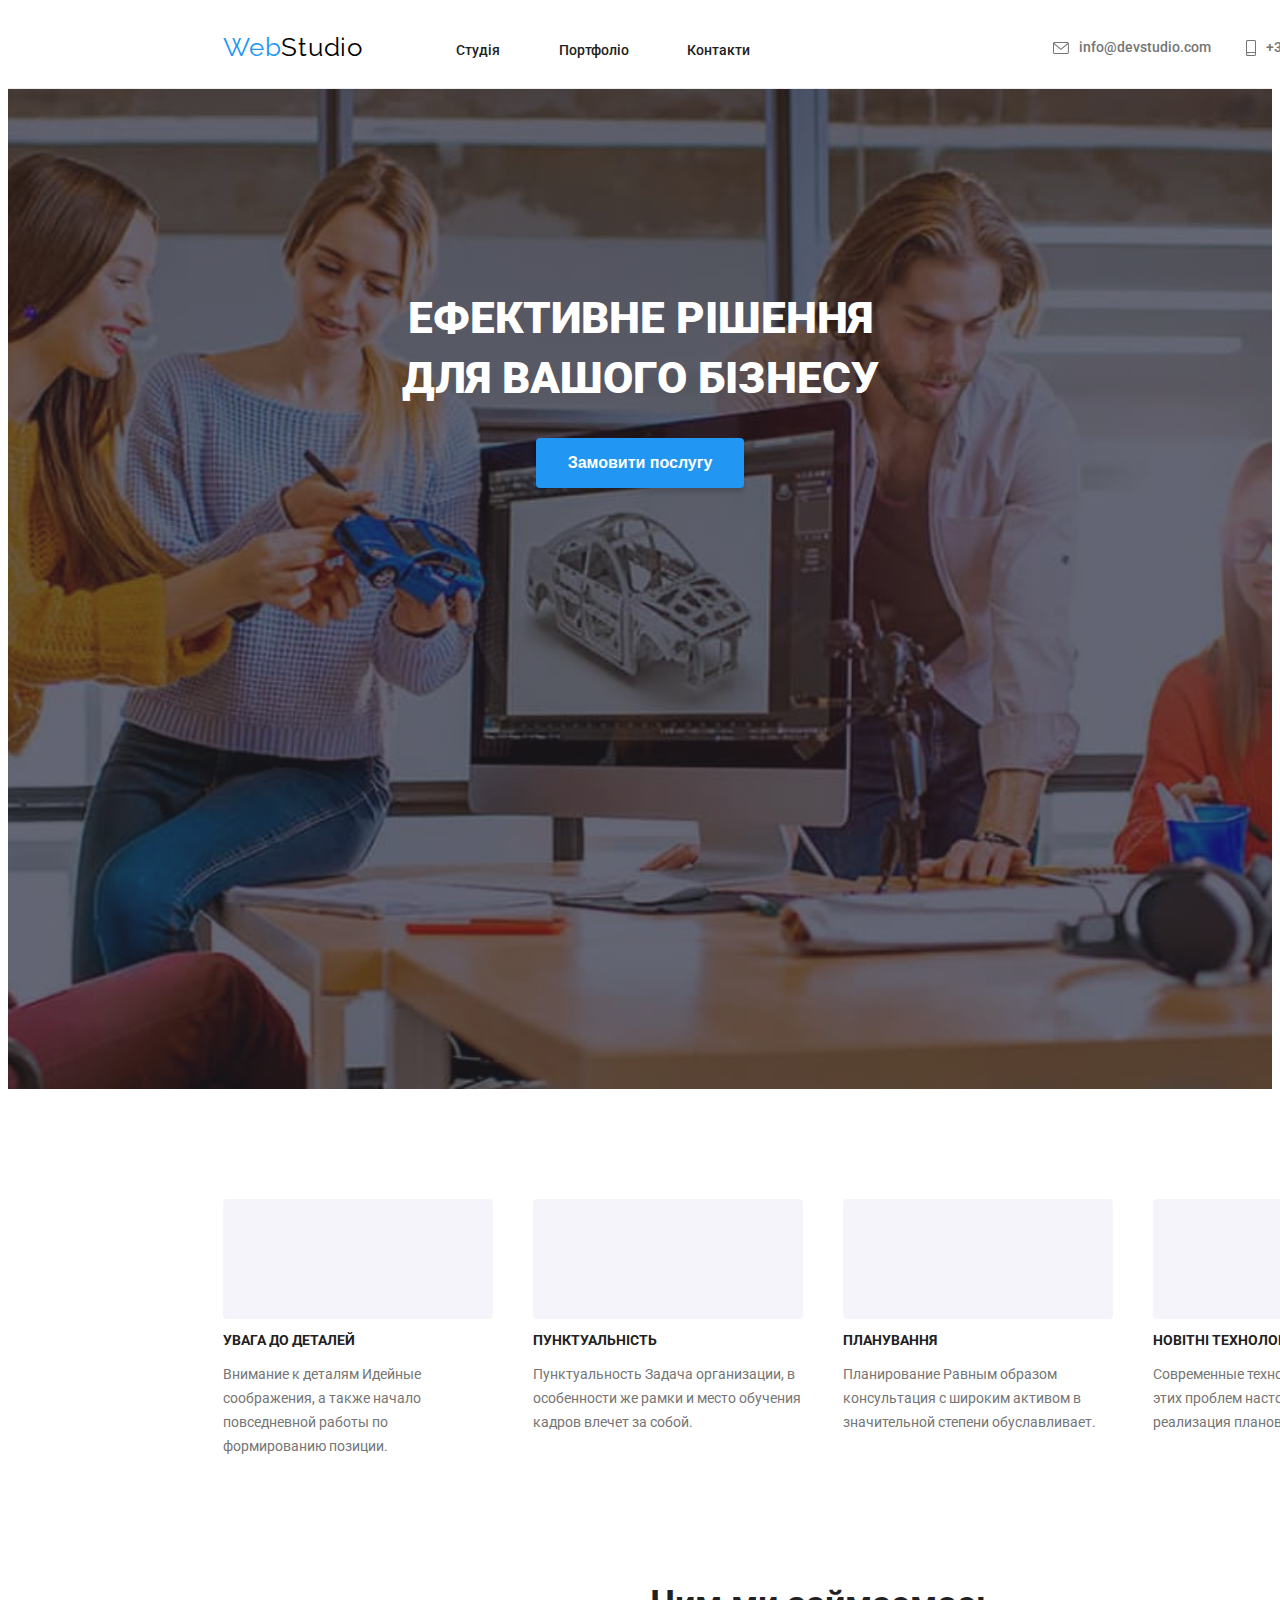
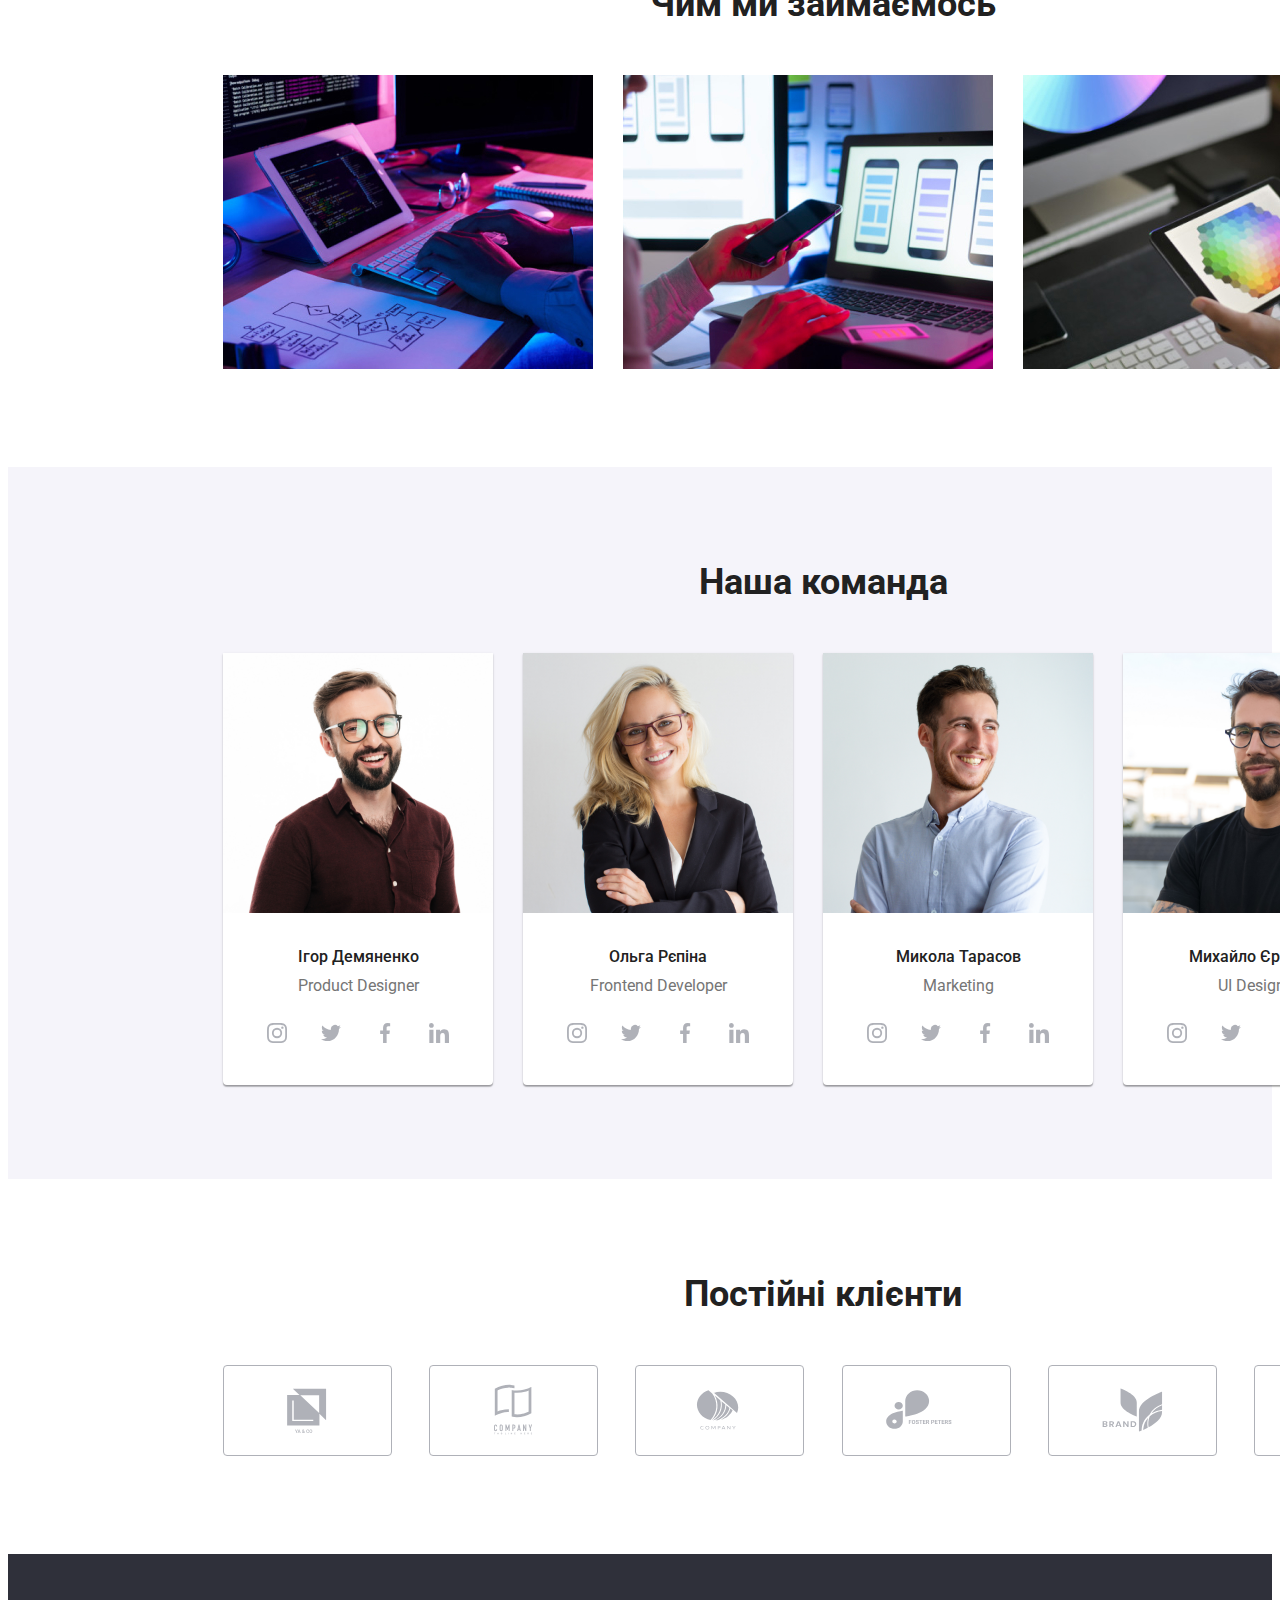
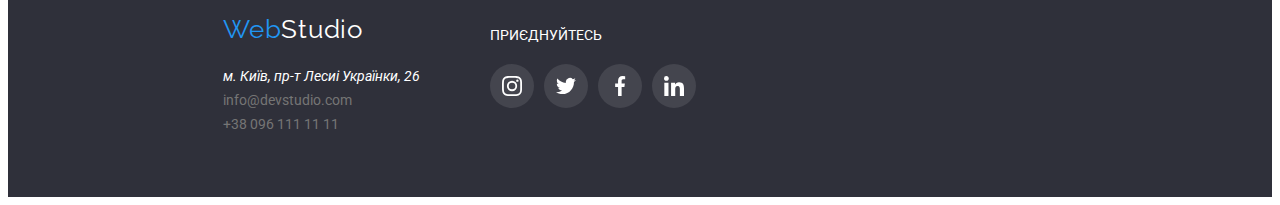
<file: index.html>
<!DOCTYPE html>
<html lang="ru">
  <head>
    <meta charset="UTF-8" />
    <meta http-equiv="X-UA-Compatible" content="IE=edge" />
    <meta name="viewport" content="width=device-width, initial-scale=1.0" />
    <title>WebStudio</title>
    <!-- шрифт -->
    <link
      href="https://fonts.googleapis.com/css2?family=Raleway:wght@700&family=Roboto:ital,wght@0,500;0,700;0,900;1,400&display=swap"
      rel="stylesheet">
      <!-- нормалізатор -->
      <link rel="stylesheet" href="https://cdnjs.cloudflare.com/ajax/libs/modern-normalize/1.1.0/modern-normalize.min.css"
        integrity="sha512-wpPYUAdjBVSE4KJnH1VR1HeZfpl1ub8YT/NKx4PuQ5NmX2tKuGu6U/JRp5y+Y8XG2tV+wKQpNHVUX03MfMFn9Q=="
        crossorigin="anonymous" referrerpolicy="no-referrer" />
        <!-- стиль -->
    <link rel="stylesheet" href="./css/styles.css" />
  
  </head>
  <body>
    <!-- Хедер -->
    <header class="header-style">
      <!-- <div class="container"> -->
        <section class="head">
          <div class="container">
            <div class="heder-navi">
              <div class="logo-general">
            <a class="logo" href="./index.html">Web<samp class="logo-second">Studio</samp>
            </a>
            </div>
            <div class="navi-general">
      <nav class="nav">
        <ul class="site-nav list">
          <li><a href="./index.html" class="link">Студія</a></li>
          <li><a href="./portfolio.html" class="link">Портфоліо</a></li>
          <li><a href="" class="link">Контакти</a></li>
        </ul>
      </nav>
      </div>
      <div class="aut-navi-general">
      <ul class="aut-nav list">
        <li class="envelope">
          <a href="mailto:info@devstudio.com" class="a-link"
            > <svg class="envelope-svg">
              <use href="./images/sprit1.svg#icon-envelope"></use>
            </svg>info@devstudio.com</a
          >
        </li>
        <li class="phone">
          <a href="tel:+380961111111" class="a-link"> <svg class="phone-svg">
            <use href="./images/sprit1.svg#icon-smartphone"></use>
          </svg>+38 096 111 11 11</a>
        </li>
      </ul>
      </div>
      </div>
      </div>
      </section>
    </header>
    <!-- Герой -->
    <section class="heroe">
      <h1 class="heroe-main">Ефективне рішення <br> для Вашого бізнесу</h1>
      <div class="button-hero">
      <button type="button" class="button-styles">Замовити послугу</button>
      </div>
    </section>

    <!-- Майн -->
    <main>
      <!-- скритий текст -->
    <h2 class="visually-hidden">скритий текст</h2>

      <!-- Переваги -->
      <!-- <section class="we"> -->
        <section class="section section-mod">
        <div class="container">
          <div class="we-general">
        <ul class="site-we list">
          
          <li class="we-item icon-antenna">
           
              <div class="we-item-icon">
                <svg class="we-icon" width="70" height="70">
                  <use href="./images/sprit1.svg#icon-antenna"></use>
                </svg>
              </div>
            <h3 class="we-title">Увага до деталей</h3>
            <p class="we-text">
              Внимание к деталям Идейные соображения, а также начало
              повседневной работы по формированию позиции.
            </p>
          </li>
          <li class="we-item icon-clock">
            <div class="we-item-icon">
              <svg class="we-icon" width="70" height="70">
                <use href="./images/sprit1.svg#icon-clock"></use>
              </svg>
            </div>
            <h3 class="we-title">Пунктуальність</h3>
            <p class="we-text">
              Пунктуальность Задача организации, в особенности же рамки и место
              обучения кадров влечет за собой.
            </p>
          </li>
          <li class="we-item icon-diagram">
         
              <div class="we-item-icon">
                <svg class="we-icon" width="70" height="70">
                  <use href="./images/sprit1.svg#icon-diagram"></use>
                </svg>
              </div>
            
            <h3 class="we-title">Планування</h3>
            <p class="we-text">
              Планирование Равным образом консультация с широким активом в
              значительной степени обуславливает.
            </p>
          </li>
          <li class="we-item icon-astronaut">
        
              <div class="we-item-icon">
                <svg class="we-icon" width="70" height="70">
                  <use href="./images/sprit1.svg#icon-astronaut"></use>
                </svg>
              </div>
            
            <h3 class="we-title">Новітні технології</h3>
            <p class="we-text">
              Современные технологии Значимость этих проблем настолько очевидна,
              что реализация плановых заданий.
            </p>
          </li>
        </ul>
        </div>
        </div>
      </section>

      <!-- Чим замаємся -->
      <section class="section">
        <div class="container">
          <div class="work-general">
        <h2 class="our-work">Чим ми займаємось</h2>
        <ul class="foto-work list">
          <li class="item">
            <img src="./images/box1.jpg" alt="Копютер" width="370" />
          </li>
          <li class="item">
            <img src="./images/box2.jpg" alt="Ноутбук" width="370" />
          </li>
          <li class="item">
            <img src="./images/box3.jpg" alt="Планшет" width="370" />
          </li>
        </ul>
        </div>
        </div>
      </section>
      <!-- Про команду -->
      <section class="section comand">
        <div class="container">
        <h2 class="our-comand">Наша команда</h2>
        <ul class="about-we list">
          <li class="item">
            <div class="item-general">
            <img src="./images/img1.jpg" alt="Ігор Демяненко" width="270" />
            <div class="person-item">
            <h3 class="name">Ігор Демяненко</h3>
            <p class="position">Product Designer</p>
            <div class="sotial-general">
              <ul class="sotial-lincs list">
                <li>
                  <a href="" class="sotial-icon">
                    <svg class="icon-name">
                      <use href="./images/sprit.svg#icon-instagram"></use>
                    </svg>
                  </a>
                </li>
                <li>
                  <a href="" class="sotial-icon">
                    <svg class="icon-name">
                      <use href="./images/sprit.svg#icon-twitter"></use>
                    </svg>
                  </a>
                </li>
                <li>
                  <a href="" class="sotial-icon">
                    <svg class="icon-name">
                      <use href="./images/sprit.svg#icon-facebook"></use>
                    </svg>
                  </a>
                </li>
                <li>
                  <a href="" class="sotial-icon">
                    <svg class="icon-name">
                      <use href="./images/sprit.svg#icon-linkedin"></use>
                    </svg>
                  </a>
                </li>
              </ul>
            </div>
            </div>
            </div>
          </li>
          <li class="item">
            <div class="item-general">
            <img src="./images/img2.jpg" alt="Ольга Рєпіна" width="270" />
            <div class="person-item">
            <h3 class="name">Ольга Рєпіна</h3>
            <p class="position">Frontend Developer</p>
            <div class="sotial-general">
              <ul class="sotial-lincs list">
                <li>
                  <a href="" class="sotial-icon">
                    <svg class="icon-name">
                      <use href="./images/sprit.svg#icon-instagram"></use>
                    </svg>
                  </a>
                </li>
                <li>
                  <a href="" class="sotial-icon">
                    <svg class="icon-name">
                      <use href="./images/sprit.svg#icon-twitter"></use>
                    </svg>
                  </a>
                </li>
                <li>
                  <a href="" class="sotial-icon">
                    <svg class="icon-name">
                      <use href="./images/sprit.svg#icon-facebook"></use>
                    </svg>
                  </a>
                </li>
                <li>
                  <a href="" class="sotial-icon">
                    <svg class="icon-name">
                      <use href="./images/sprit.svg#icon-linkedin"></use>
                    </svg>
                  </a>
                </li>
              </ul>
            </div>
            </div>
            </div>
          </li>
          <li class="item">
            <div class="item-general">
            <img src="./images/img3.jpg" alt="Микола Тарасов" width="270" />
            <div class="person-item">
            <h3 class="name">Микола Тарасов</h3>
            <p class="position">Marketing</p>
            <div class="sotial-general">
              <ul class="sotial-lincs list">
                <li>
                  <a href="" class="sotial-icon">
                    <svg class="icon-name">
                      <use href="./images/sprit.svg#icon-instagram"></use>
                    </svg>
                  </a>
                </li>
                <li>
                  <a href="" class="sotial-icon">
                    <svg class="icon-name">
                      <use href="./images/sprit.svg#icon-twitter"></use>
                    </svg>
                  </a>
                </li>
                <li>
                  <a href="" class="sotial-icon">
                    <svg class="icon-name">
                      <use href="./images/sprit.svg#icon-facebook"></use>
                    </svg>
                  </a>
                </li>
                <li>
                  <a href="" class="sotial-icon">
                    <svg class="icon-name">
                      <use href="./images/sprit.svg#icon-linkedin"></use>
                    </svg>
                  </a>
                </li>
              </ul>
            </div>
            </div>
            </div>
          </li>
          <li class="item">
            <div class="item-general">
            <img src="./images/img4..jpg" alt="Михайло Єрмаков" width="270" />
            <div class="person-item">
            <h3 class="name">Михайло Єрмаков</h3>
            <p class="position">UI Designer</p>
            <div class="sotial-general">
              <ul class="sotial-lincs list">
                <li>
                  <a href="" class="sotial-icon">
                    <svg class="icon-name">
                      <use href="./images/sprit.svg#icon-instagram"></use>
                    </svg>
                  </a>
                </li>
                <li>
                  <a href="" class="sotial-icon">
                    <svg class="icon-name">
                      <use href="./images/sprit.svg#icon-twitter"></use>
                    </svg>
                  </a>
                </li>
                <li>
                  <a href="" class="sotial-icon">
                    <svg class="icon-name">
                      <use href="./images/sprit.svg#icon-facebook"></use>
                    </svg>
                  </a>
                </li>
                <li>
                  <a href="" class="sotial-icon">
                    <svg class="icon-name">
                      <use href="./images/sprit.svg#icon-linkedin"></use>
                    </svg>
                  </a>
                </li>
              </ul>
            </div>
            </div>
            </div>
          </li>
        </ul>
        </div>
      </section>
      <!-- Наші клієнти -->
      <section class="client">
        <div class="container">
          <h2 class="our-clients">Постійні клієнти</h2>
          <div class="cliet-general">
          <ul class="clients list">
            <li class="icons-general">
              <a href="">
                <svg class="icons">
                  <use href="./images/sprit.svg#icon-Logo1"></use>
                </svg>
              </a>
            </li>
            <li class="icons-general">
              <a href="">
                <svg class="icons">
                  <use href="./images/sprit.svg#icon-Logo2"></use>
                </svg>
              </a>
            </li>
            <li class="icons-general">
              <a href="">
                <svg class="icons">
                  <use href="./images/sprit.svg#icon-Logo3"></use>
                </svg>
              </a>
            </li>
            <li class="icons-general">
              <a href="">
                <svg class="icons">
                  <use href="./images/sprit.svg#icon-Logo4"></use>
                </svg>
              </a>
            </li>
            <li class="icons-general">
              <a href="">
                <svg class="icons">
                  <use href="./images/sprit.svg#icon-Logo5"></use>
                </svg>
              </a>
            </li>
            <li class="icons-general">
              <a href="">
                <svg class="icons">
                  <use href="./images/sprit.svg#icon-Logo6"></use>
                </svg>
              </a>
            </li>
          </ul>
          </div>
        </div>
      </section>
    </main>
    <!-- Футер -->
    <footer class="fotter-styles">
      <div class="container">
        <div class="futter">
        <div class="futter-contact">
      <a class="logo" href="./index.html"
        >Web<samp class="logo-three">Studio</samp>
      </a>
      <div class="fotter-adress">
      <address class="adsress-styles">м. Київ, пр-т Лесиі Українки, 26</address>
      <ul class="contact list">
        <li>
          <a href="mailto:info@devstudio.com" class="cont-list"
            >info@devstudio.com</a>
        </li>
        <li>
          <a href="tel:+380961111111" class="cont-list">+38 096 111 11 11</a>
        </li>
      </ul>
      </div>
      </div>
      <div class="futter-sotial">
        <p class="to-us">ПРИЄДНУЙТЕСЬ</p>
        <ul class="futter-sotial-item list">
          <li>
            <a href="" class="sotial-icon">
              <svg class="icon-name">
                <use href="./images/sprit.svg#icon-instagram"></use>
              </svg>
            </a>
          </li>
          <li>
            <a href="" class="sotial-icon">
              <svg class="icon-name">
                <use href="./images/sprit.svg#icon-twitter"></use>
              </svg>
            </a>
          </li>
          <li>
            <a href="" class="sotial-icon">
              <svg class="icon-name">
                <use href="./images/sprit.svg#icon-facebook"></use>
              </svg>
            </a>
          </li>
          <li>
            <a href="" class="sotial-icon">
              <svg class="icon-name">
                <use href="./images/sprit.svg#icon-linkedin"></use>
              </svg>
            </a>
          </li>
        </ul>
      </div>
      </div>
      </div>
    </footer>
  </body>
</html>
</file>
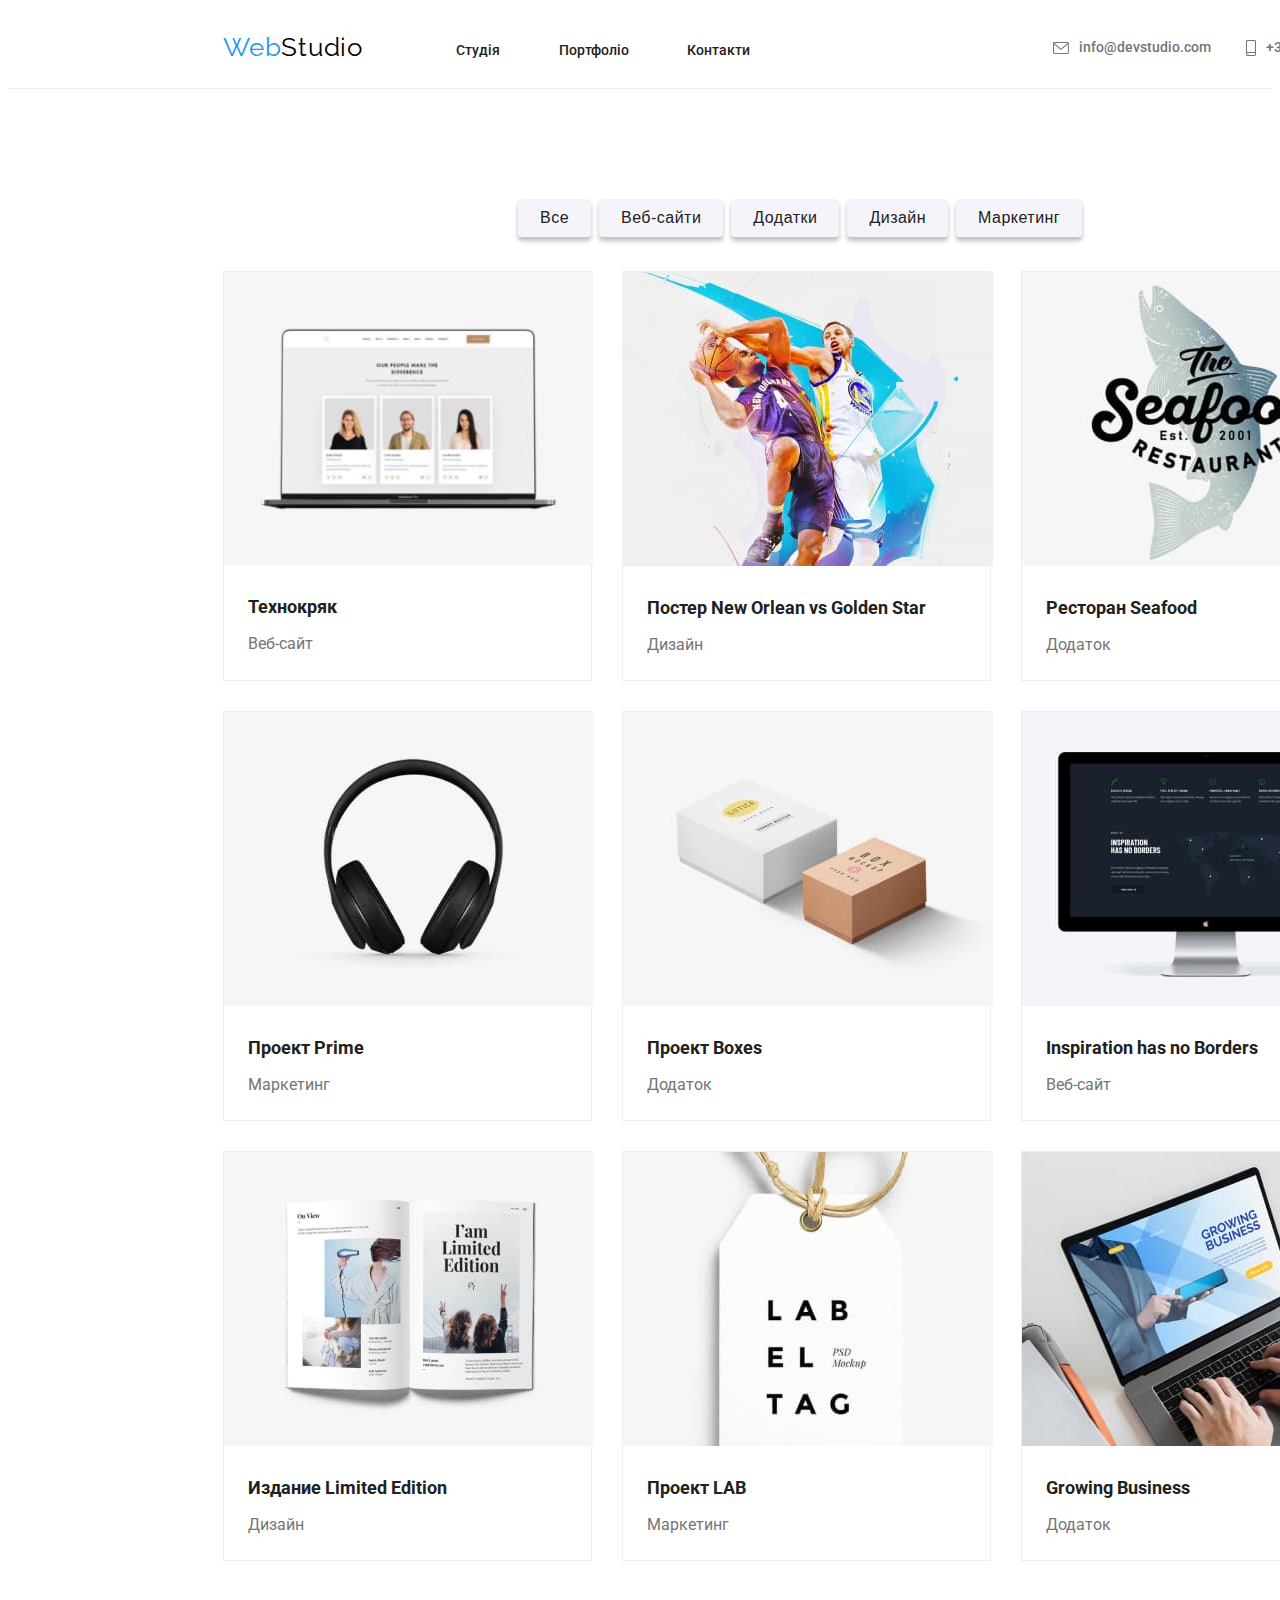
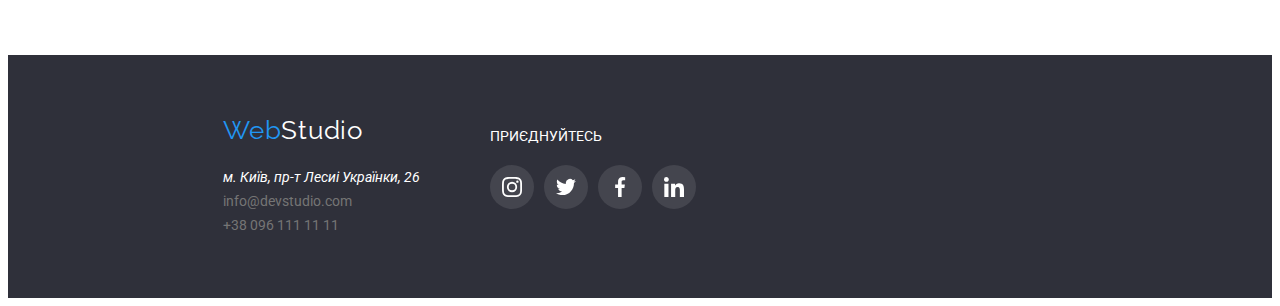
<file: portfolio.html>
<!DOCTYPE html>
<html lang="ru">
  <head>
    <meta charset="UTF-8" />
    <meta http-equiv="X-UA-Compatible" content="IE=edge" />
    <meta name="viewport" content="width=device-width, initial-scale=1.0" />
    <title>WebStudio-portfolio</title>
    <link href="https://fonts.googleapis.com/css2?family=Raleway:wght@700&family=Roboto:ital,wght@0,500;0,700;0,900;1,400&display=swap" rel="stylesheet">
    <!-- нормалізатор -->
    <link rel="stylesheet" href="https://cdnjs.cloudflare.com/ajax/libs/modern-normalize/1.1.0/modern-normalize.min.css"
      integrity="sha512-wpPYUAdjBVSE4KJnH1VR1HeZfpl1ub8YT/NKx4PuQ5NmX2tKuGu6U/JRp5y+Y8XG2tV+wKQpNHVUX03MfMFn9Q=="
      crossorigin="anonymous" referrerpolicy="no-referrer" />

    <link rel="stylesheet" href="./css/styles.css" />
    
  </head>
  <body>
  <!-- Хедер -->
<header class="header-style">
  <!-- <div class="container"> -->
  <section class="head">
    <div class="container">
      <div class="heder-navi">
        <div class="logo-general">
          <a class="logo" href="./index.html">Web<samp class="logo-second">Studio</samp>
          </a>
        </div>
        <div class="navi-general">
          <nav class="nav">
            <ul class="site-nav list">
              <li><a href="./index.html" class="link">Студія</a></li>
              <li><a href="./portfolio.html" class="link">Портфоліо</a></li>
              <li><a href="" class="link">Контакти</a></li>
            </ul>
          </nav>
        </div>
        <div class="aut-navi-general">
          <ul class="aut-nav list">
            <li class="envelope">
              <a href="mailto:info@devstudio.com" class="a-link"> 
                <svg class="envelope-svg">
                  <use href="./images/sprit1.svg#icon-envelope"></use>
                </svg>info@devstudio.com</a>
            </li>
            <li class="phone">
              <a href="tel:+380961111111" class="a-link"> <svg class="phone-svg">
                  <use href="./images/sprit1.svg#icon-smartphone"></use>
                </svg>+38 096 111 11 11</a>
            </li>
          </ul>
        </div>
      </div>
    </div>
  </section>
</header>

    <!-- скритий h1 -->
    <h1 class="visually-hidden">скритий текст</h1>

    <!-- Mein -->
    <main>
      <!-- Продук -->
      <section class="portf-main">
        <div class="container">
        <!-- Фільтер -->
        <div class="button-general">
          <ul class="portf-button list">
            <li class="button-item"><button type="button" class="button-list">Все</button></li>
            <li class="button-item"><button type="button" class="button-list">Веб-сайти</button></li>
            <li class="button-item"><button type="button" class="button-list">Додатки</button></li>
            <li class="button-item"><button type="button" class="button-list">Дизайн</button></li>
            <li class="button-item"><button type="button" class="button-list">Маркетинг</button></li>
          </ul>
        </div>
        <div class="project">

        <ul class="portf-project list">
          <li class="project-general">
            <img src="./images/p-img001.jpg" alt="foto-1" width="369" />
            <div class="product-general">
            <h2 class="project-title">Технокряк</h2>
            <p class="product">Веб-сайт</p>
            </div>
          </li>
          <li class="project-general">
            <img src="./images/p-img002.jpg" alt="foto-2" width="370" />
            <div class="product-general">
            <h2 class="project-title">Постер New Orlean vs Golden Star</h2>
            <p class="product">Дизайн</p>
            </div>
          </li>
          <li class="project-general">
            <img src="./images/p-img003.jpg" alt="foto-3" width="370" />
            <div class="product-general">
            <h2 class="project-title">Ресторан Seafood</h2>
            <p class="product">Додаток</p>
            </div>
          </li>
          <li class="project-general">
            <img src="./images/p-img004.jpg" alt="foto-4" width="370" />
            <div class="product-general">
            <h2 class="project-title">Проект Prime</h2>
            <p class="product">Маркетинг</p>
            </div>
          </li>
          <li class="project-general">
            <img src="./images/p-img005.jpg" alt="foto-5" width="370" />
            <div class="product-general">
            <h2 class="project-title">Проект Boxes</h2>
            <p class="product">Додаток</p>
            </div>
          </li>
          <li class="project-general">
            <img src="./images/p-img006.jpg" alt="foto-6" width="370" />
            <div class="product-general">
            <h2 class="project-title">Inspiration has no Borders</h2>
            <p class="product">Веб-сайт</p>
            </div>
          </li>
          <li class="project-general">
            <img src="./images/p-img007.jpg" alt="foto-7" width="370" />
            <div class="product-general">
            <h2 class="project-title">Издание Limited Edition</h2>
            <p class="product">Дизайн</p>
            </div>
          </li>
          <li class="project-general">
            <img src="./images/p-img008.jpg" alt="foto-8" width="370" />
            <div class="product-general">
            <h2 class="project-title">Проект LAB</h2>
            <p class="product">Маркетинг</p>
            </div>
          </li>
          <li class="project-general">
            <img src="./images/p-img009.jpg" alt="foto-9" width="370" />
            <div class="product-general">
            <h2 class="project-title">Growing Business</h2>
            <p class="product">Додаток</p>
            </div>
          </li>
        </ul>
        </div>
        </div>
      </section>
    </main>

    <!-- Футер -->
    <footer class="fotter-styles">
      <div class="container">
        <div class="futter">
          <div class="futter-contact">
            <a class="logo" href="./index.html">Web<samp class="logo-three">Studio</samp>
            </a>
            <div class="fotter-adress">
              <address class="adsress-styles">м. Київ, пр-т Лесиі Українки, 26</address>
              <ul class="contact list">
                <li>
                  <a href="mailto:info@devstudio.com" class="cont-list">info@devstudio.com</a>
                </li>
                <li>
                  <a href="tel:+380961111111" class="cont-list">+38 096 111 11 11</a>
                </li>
              </ul>
            </div>
          </div>
          <div class="futter-sotial">
            <p class="to-us">ПРИЄДНУЙТЕСЬ</p>
            <ul class="futter-sotial-item list">
              <li>
                <a href="" class="sotial-icon">
                  <svg class="icon-name">
                    <use href="./images/sprit.svg#icon-instagram"></use>
                  </svg>
                </a>
              </li>
              <li>
                <a href="" class="sotial-icon">
                  <svg class="icon-name">
                    <use href="./images/sprit.svg#icon-twitter"></use>
                  </svg>
                </a>
              </li>
              <li>
                <a href="" class="sotial-icon">
                  <svg class="icon-name">
                    <use href="./images/sprit.svg#icon-facebook"></use>
                  </svg>
                </a>
              </li>
              <li>
                <a href="" class="sotial-icon">
                  <svg class="icon-name">
                    <use href="./images/sprit.svg#icon-linkedin"></use>
                  </svg>
                </a>
              </li>
            </ul>
          </div>
        </div>
      </div>
    </footer>
  </body>
</html>
</file>
<file: css/styles.css>
.list {
  list-style: none;
}
a {
  text-decoration: none;
}
:root {
  --color-general-: #212121;
  --color-second-: #2196f3;
  --color-h1-: #ffffff;
  --color-text-: #757575;
  --background-scond: #2f303a;
  --background-button-: #2196f3;
  --background-heder-: #ffffff;
  --background-general: #e5e5e5;
  --background-portf-button: #f5f4fa;
}
body {
  background-color: var(--background-heder-);
  color: var(--color-text-);
  font-family: Roboto, sans-serif;
}

/* скритий текст */
.visually-hidden {
  position: absolute;
  white-space: nowrap;
  width: 1px;
  height: 1px;
  overflow: hidden;
  border: 0;
  padding: 0;
  clip: rect(0 0 0 0);
  clip-path: inset(50%);
  margin: -1px;
}

.container {
  margin-right: 200px;
  margin-left: 200px;
  padding-right: 15px;
  padding-left: 15px;
  width: 1200px;
}

/* стилізація шапки */

.section {
  max-width: 1600px;
}
.header-style {
  background-color: var(--background-heder-);
  max-width: 1600px;
}
.head {
  width: 1600 px;
  border-bottom: solid 1px #ececec;
}

.heder-navi {
  display: flex;
  align-items: center;
}
.site-nav {
  display: flex;
  width: 294px;
  height: 16px;
  justify-content: space-between;
  padding-left: 0;
  margin: 0;
}
.aut-navi-general {
  margin-left: 331px;
}
.aut-nav {
  display: flex;
  width: 307px;
  padding-left: 0;
  justify-content: space-between;
}
.logo-general {
  padding-top: 24px;
  padding-bottom: 25px;
  margin-right: 93px;
}

.logo {
  color: #2196f3;
  font-family: Raleway;
  font-size: 26px;
  line-height: 1.19;
  letter-spacing: 0.03em;
}
.logo-second {
  color: #000000;
  font-family: Raleway;
  font-size: 26px;
  line-height: 1.19;
  letter-spacing: 0.03em;
}
.logo-three {
  color: var(--background-heder-);
  font-family: Raleway;
  font-size: 26px;
  line-height: 1.19;
}

.site-nav .link {
  color: var(--color-general-);
  font-weight: 500;
  font-size: 14px;
  line-height: 1.14;
  padding: 32px 0;
}
.site-nav .link:hover,
.site-nav .link:focus {
  color: var(--color-second-);
  font-weight: 500;
  font-size: 14px;
  line-height: 1.14;
}
.aut-nav .a-link {
  color: var(--color-text-);
  font-weight: 500;
  font-size: 14px;
  line-height: 1.14;
}

.aut-nav .a-link:hover,
.aut-nav .a-link:focus {
  color: var(--color-second-);
  font-weight: 500;
  font-size: 14px;
  line-height: 1.14;
}
.aut-nav .a-link:hover .envelope-svg,
.aut-nav .a-link:focus .envelope-svg {
  fill: var(--color-second-);
}
.aut-nav .a-link:hover .phone-svg,
.aut-nav .a-link:focus .phone-svg {
  fill: var(--color-second-);
}
.a-link {
  display: inline-flex;
  align-items: center;
}
.envelope {
  display: flex;
  align-items: center;
  justify-content: center;
  width: 161px;
  height: 16px;
  margin-right: 30px;
  margin-left: -30px;
  color: var(--color-text-);
}
.phone {
  display: flex;
  align-items: center;
  width: 142px;
  height: 16px;
  /* color: var(--color-text-); */
}
.phone-svg {
  width: 10px;
  height: 16px;
  margin-right: 10px;
  fill: var(--color-text-);
}

.envelope-svg {
  width: 16px;
  height: 12px;
  margin-right: 10px;
  fill: var(--color-text-);
}

/* стилізація героя */
.heroe {
  padding: 200px 0;
  background-color: var(--background-scond);
  color: var(--color-h1-);
  max-width: 1600px;
}
.heroe-main {
  font-weight: 900;
  font-size: 44px;
  line-height: 1.36;
  text-transform: uppercase;
  text-align: center;
  margin-top: 0;
}

.heroe {
  max-width: 1600px;
  height: 600px;
  margin-right: 0;
  margin-left: 0;

  background-image: linear-gradient(
      to right,
      rgba(47, 48, 58, 0.4),
      rgba(47, 48, 58, 0.4)
    ),
    url(../images/hero_img_general.jpg);
  background-repeat: no-repeat;
  background-position: center;
  background-size: cover;
  background-color: #c4c4c4;
}

.button-styles {
  background-color: var(--color-second-);
  color: var(--color-h1-);
  font-weight: bold;
  font-size: 16px;
  line-height: 1.88;
  cursor: pointer;
  padding: 10px 32px;
  border: none;
  margin: 0 auto;
  display: block;
  box-shadow: 0px 4px 4px rgba(0, 0, 0, 0.15);
  border-radius: 4px;
}
.button-styles:hover,
.button-styles:focus {
  background-color: #188ce8;
}
/* стилізвція майн */

.section {
  padding: 94px 0;
}

.section-mod {
  padding-bottom: 0;
}
.site-we .we-title {
  color: var(--color-general-);
  font-weight: bold;
  font-size: 14px;
  line-height: 1.14;
  text-transform: uppercase;
}

.site-we {
  display: flex;
  justify-content: space-between;
  padding-left: 0;
}

.site-we .we-text {
  font-size: 14px;
  line-height: 1.71;
}

.we-item {
  width: 270px;
  padding-left: 0;
}
.we-item:not(:last-child) {
  margin-right: 30px;
}

.we-item-icon {
  width: 270px;
  height: 120px;
  background-color: var(--background-portf-button);
  display: block;
  border-radius: 4px;
  display: inline-flex;
  justify-content: center;
  align-items: center;
}

.our-work {
  color: var(--color-general-);
  font-weight: bold;
  font-size: 36px;
  line-height: 1.17;
  text-align: center;
  margin-top: 0;
  margin-bottom: 50px;
}
.foto-work {
  display: flex;
  padding-left: 0;
  margin: 0;
}
.foto-work .item:not(:last-child) {
  margin-right: 30px;
}

/* стилізація команди */
.comand {
  background-color: var(--background-portf-button);
  padding-top: 0;
}
.our-comand {
  color: var(--color-general-);
  font-weight: bold;
  font-size: 36px;
  line-height: 1.17;
  padding-top: 94px;
  padding-bottom: 50px;
  text-align: center;
  margin: 0;
}

.about-we {
  width: 270px;
  padding-left: 0;
  margin: 0;
  display: flex;
  justify-content: space-between;
}
.about-we .item:not(:last-child) {
  margin-right: 30px;
}
.item-general {
  background: var(--background-heder-);
  box-shadow: 0px 1px 3px rgba(0, 0, 0, 0.12), 0px 1px 1px rgba(0, 0, 0, 0.14),
    0px 2px 1px rgba(0, 0, 0, 0.2);
  border-radius: 0px 0px 4px 4px;
}
.person-item {
  padding-top: 30px;
  padding-bottom: 30px;
}
.name {
  color: var(--color-general-);
  font-weight: 500;
  font-size: 16px;
  line-height: 1.19;
  text-align: center;
  margin: 0;
  padding-bottom: 10px;
}
.position {
  font-weight: normal;
  font-size: 16px;
  line-height: 1.19;
  text-align: center;
  margin: 0;
}

/* соцмережі працівників */

.sotial-general {
  width: 206px;
  height: 44px;
  margin-top: 16px;
  margin-left: 32px;
}
.sotial-lincs {
  display: flex;
  justify-content: space-between;
  padding: 0;
}
.sotial-icon {
  width: 44px;
  height: 44px;
  border-radius: 50%;
  display: flex;
  justify-content: center;
  align-items: center;
  color: #afb1b8;
}
.icon-name {
  width: 20px;
  height: 20px;
  fill: currentColor;
}

.sotial-icon:hover,
.sotial-icon:focus {
  background-color: var(--background-button-);
  color: var(--background-heder-);
}

/* наші клієнти */

.our-clients {
  color: var(--color-general-);
  font-weight: bold;
  font-size: 36px;
  line-height: 1.17;
  padding-top: 94px;
  padding-bottom: 50px;
  text-align: center;
  margin: 0;
}
.client {
  max-width: 1600px;
  padding-bottom: 94px;
}
.clients {
  margin: 0;
  padding: 0;
  display: flex;
  justify-content: space-between;
}

.icons {
  width: 169px;
  height: 91px;
  border: 1px solid #afb1b8;
  box-sizing: border-box;
  border-radius: 4px;
  fill: #afb1b8;
  padding: 16px 32px;
}

.icons:hover,
.icons:focus {
  fill: var(--background-button-);
  border: 1px solid var(--background-button-);
}

/* стилізація футера */

.fotter-styles {
  max-width: 1600px;
  background-color: var(--background-scond);
  padding-top: 60px;
  padding-bottom: 60px;
}

.fotter-adress {
  padding-top: 20px;
}
.adsress-styles {
  color: var(--color-h1-);
  font-weight: normal;
  font-size: 14px;
  line-height: 1.71;
  padding-left: 0;
}

.contact {
  padding-left: 0;
  margin: 0;
}
.contact .cont-list {
  color: var(--color-text-);
  font-weight: normal;
  font-size: 14px;
  line-height: 1.71;
  padding-top: 9px;
}
.cont-list:hover,
.cont-list:focus {
  color: var(--color-second-);
}

.futter {
  display: flex;
}
.futter-contact {
  margin-right: 70px;
}
.to-us {
  margin-bottom: 20px;
  font-size: 14px;
  line-height: 1.14;
  color: var(--color-h1-);
}
.futter-sotial-item {
  padding: 0;
  margin: 0;
  width: 206px;
  height: 44px;
  display: flex;
  justify-content: space-between;
}
.futter-sotial-item .icon-name {
  fill: var(--color-h1-);
}
.futter-sotial-item .sotial-icon {
  background-color: rgba(255, 255, 255, 0.1);
}
.sotial-icon:hover,
.sotial-icon:focus {
  background-color: var(--background-button-);
}

/* стилізація портфоліо */

.portf-main {
  background-color: var(--background-heder-);
}

.button-general {
  padding-top: 94px;
  padding-left: 295px;
}
.portf-button {
  display: flex;
  padding-left: 0;
  margin-right: 8px;
}

.button-list {
  background-color: var(--background-portf-button);
  color: var(--color-general-);
  font-weight: 500;
  font-size: 16px;
  line-height: 1.63;
  padding: 6px 22px;
  border-radius: 4px;
  text-align: center;
  letter-spacing: 0.03em;
  border: 0ch;
  box-shadow: 0px 4px 4px rgba(0, 0, 0, 0.25);
}

.button-item:not(:last-child) {
  margin-right: 8px;
}

.button-list:hover,
.button-list:focus {
  background-color: var(--background-button-);
  color: var(--background-heder-);
  box-shadow: 0px 4px 4px rgba(0, 0, 0, 0.25);
  /* box-shadow: 0px 3px 1px rgba(0, 0, 0, 0.1), 0px 1px 2px rgba(0, 0, 0, 0.08),
    0px 2px 2px rgba(0, 0, 0, 0.12); */
  border-radius: 4px;
  cursor: pointer;
}

.project {
  margin-top: 34px;
  margin-bottom: 94px;
}
.portf-project {
  padding-left: 0;
  display: flex;
  flex-wrap: wrap;
}

.project-general {
  width: 369px;
  background-color: var(--background-heder-);
  border: 1px solid #eeeeee;
  box-sizing: border-box;
  margin-bottom: 30px;
  margin-right: 30px;
}
.project-general:hover,
.project-general:focus {
  box-shadow: 0px 1px 1px rgba(0, 0, 0, 0.12), 0px 4px 4px rgba(0, 0, 0, 0.06),
    1px 4px 6px rgba(0, 0, 0, 0.16);
  cursor: pointer;
}
.project-general:nth-child(3n) {
  margin-right: 0px;
}
.project-general:nth-last-child(-n + 3) {
  margin-bottom: 0;
}
.product-general {
  padding: 20px 24px;
}
.project-title {
  color: var(--color-general-);
  font-weight: bold;
  font-size: 18px;
  line-height: 2;
  margin-bottom: 4px;
  margin-top: 0;
}
.product {
  font-size: 16px;
  line-height: 1.88;
  margin: 0;
}
</file>
